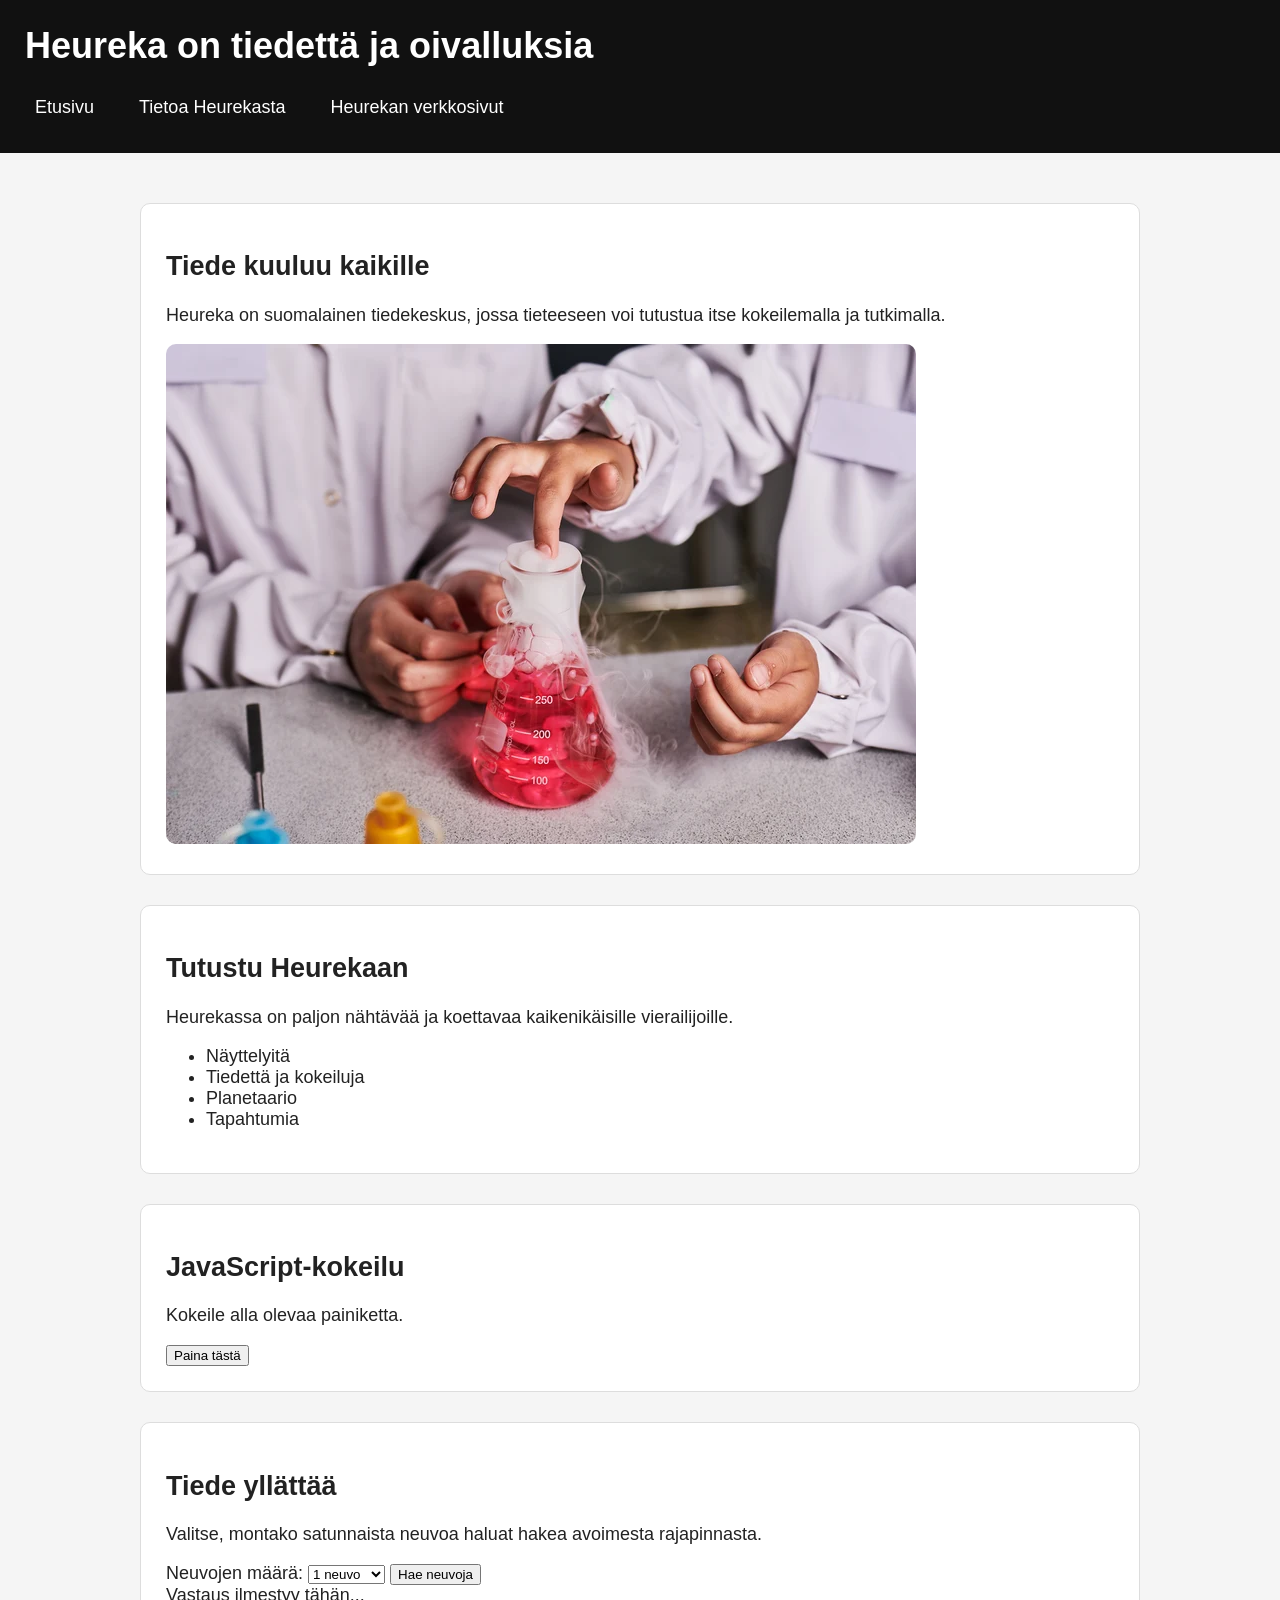
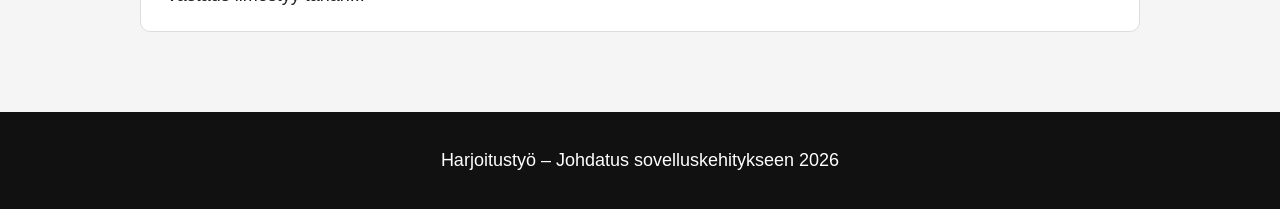
<file: index.html>
<!DOCTYPE html>
<html lang="fi">

<head>
    <meta charset="UTF-8">
    <meta name="viewport" content="width=device-width, initial-scale=1.0">
    <title>Heureka – Tiedekeskus</title>
    <link rel="stylesheet" href="style.css">
</head>

<body>

    <header>
        <h1>Heureka on tiedettä ja oivalluksia</h1>

        <nav>
            <a href="index.html">Etusivu</a>
            <a href="about.html">Tietoa Heurekasta</a>
            <a href="https://www.heureka.fi/">Heurekan verkkosivut</a>
        </nav>
    </header>

    <main>

        <section>
            <h2>Tiede kuuluu kaikille</h2>

            <p>
                Heureka on suomalainen tiedekeskus, jossa tieteeseen
                voi tutustua itse kokeilemalla ja tutkimalla.
            </p>

            <img src="images/heureka.jpg"
                 alt="Tiedekeskus Heureka">
        </section>

        <section>
            <h2>Tutustu Heurekaan</h2>

            <p>
                Heurekassa on paljon nähtävää ja koettavaa
                kaikenikäisille vierailijoille.
            </p>

            <ul>
                <li>Näyttelyitä</li>
                <li>Tiedettä ja kokeiluja</li>
                <li>Planetaario</li>
                <li>Tapahtumia</li>
            </ul>
        </section>

        <section>
            <h2>JavaScript-kokeilu</h2>

            <p>Kokeile alla olevaa painiketta.</p>

            <button onclick="naytaViesti()">Paina tästä</button>
        </section>

        <section>
            <h2>Tiede yllättää</h2>

            <p>
                Valitse, montako satunnaista neuvoa haluat hakea
                avoimesta rajapinnasta.
            </p>

            <label for="maara">Neuvojen määrä:</label>

            <select id="maara">
                <option value="1">1 neuvo</option>
                <option value="2">2 neuvoa</option>
                <option value="3">3 neuvoa</option>
            </select>

            <button id="haeNappi">Hae neuvoja</button>

            <div id="tulosTeksti">
                Vastaus ilmestyy tähän...
            </div>
        </section>

    </main>

    <footer>
        <p>Harjoitustyö – Johdatus sovelluskehitykseen 2026</p>
    </footer>

    <script src="script.js"></script>

</body>

</html>
</file>
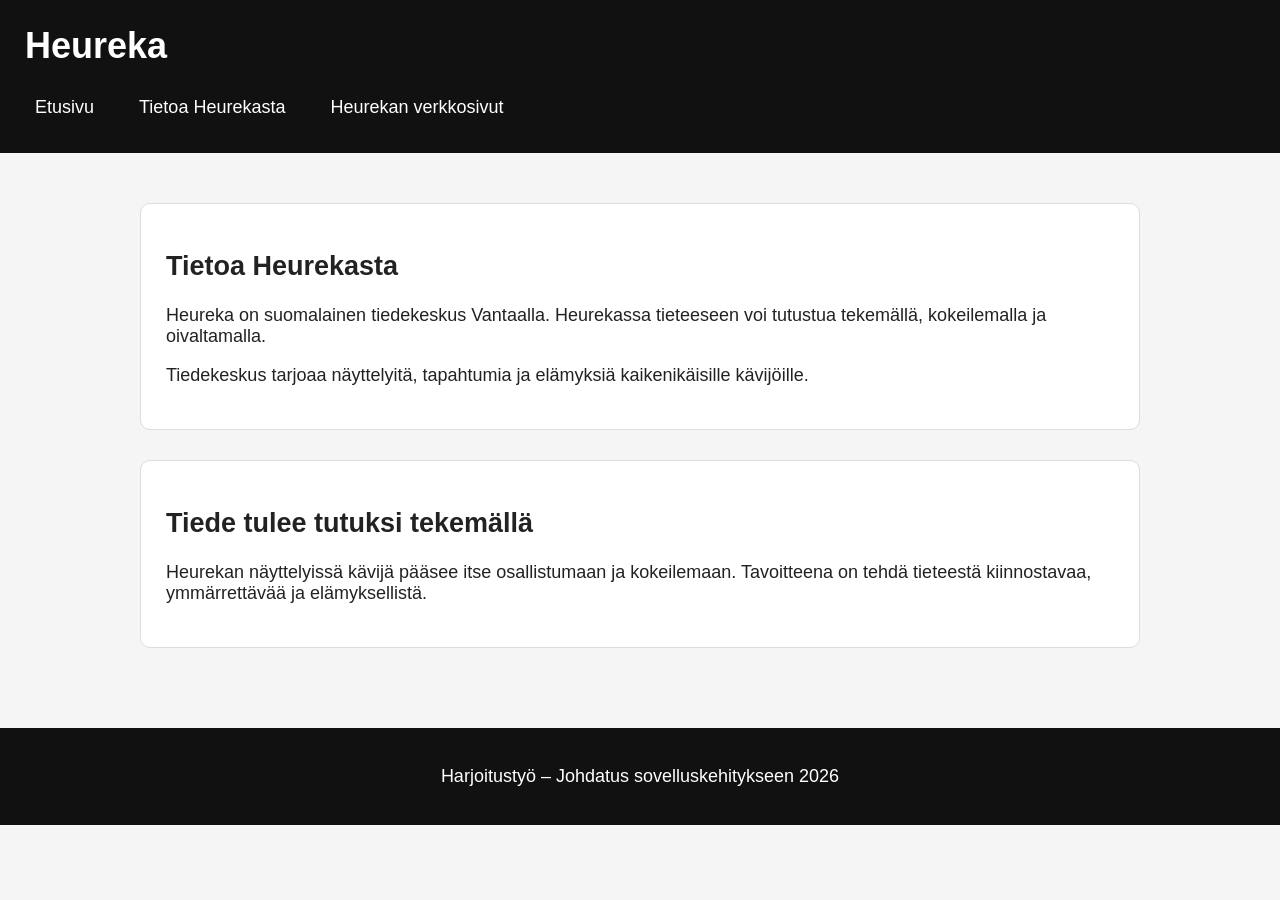
<file: about.html>
<!DOCTYPE html>
<html lang="fi">

<head>
    <meta charset="UTF-8">
    <meta name="viewport" content="width=device-width, initial-scale=1.0">
    <title>Tietoa Heurekasta</title>
    <link rel="stylesheet" href="style.css">
</head>

<body>

    <header>
        <h1>Heureka</h1>

        <nav>
            <a href="index.html">Etusivu</a>
            <a href="about.html">Tietoa Heurekasta</a>
            <a href="https://www.heureka.fi/">Heurekan verkkosivut</a>
        </nav>
    </header>

    <main>

        <section>
            <h2>Tietoa Heurekasta</h2>

            <p>
                Heureka on suomalainen tiedekeskus Vantaalla.
                Heurekassa tieteeseen voi tutustua tekemällä,
                kokeilemalla ja oivaltamalla.
            </p>

            <p>
                Tiedekeskus tarjoaa näyttelyitä, tapahtumia ja
                elämyksiä kaikenikäisille kävijöille.
            </p>
        </section>

        <section>
            <h2>Tiede tulee tutuksi tekemällä</h2>

            <p>
                Heurekan näyttelyissä kävijä pääsee itse
                osallistumaan ja kokeilemaan. Tavoitteena on
                tehdä tieteestä kiinnostavaa, ymmärrettävää
                ja elämyksellistä.
            </p>
        </section>

    </main>

    <footer>
        <p>Harjoitustyö – Johdatus sovelluskehitykseen 2026</p>
    </footer>

</body>

</html>
</file>
<file: style.css>
/* Sivun perusasetukset */
body {
    margin: 0;
    font-family: Arial, sans-serif;
    font-size: 18px;
    color: #222222;
    background-color: #f5f5f5;
}

/* Sivun yläosa */
header {
    background-color: #111111;
    color: white;
    padding: 25px;
}

header h1 {
    margin: 0 0 20px 0;
}

/* Navigaatio */
nav {
    display: flex;
    gap: 25px;
}

nav a {
    color: white;
    text-decoration: none;
    padding: 10px;
    border-radius: 5px;
}

nav a:hover {
    background-color: #555555;
}

/* Sivun varsinainen sisältö */
main {
    max-width: 1000px;
    margin: 30px auto;
    padding: 20px;
}

section {
    background-color: white;
    margin-bottom: 30px;
    padding: 25px;
    border: 1px solid #dddddd;
    border-radius: 10px;
}

img {
    max-width: 100%;
    height: auto;
    border-radius: 10px;
}

/* Alatunniste */
footer {
    background-color: #111111;
    color: white;
    padding: 20px;
    text-align: center;
}

/* Mobiilinäkymä */
@media (max-width: 600px) {

    nav {
        flex-direction: column;
        gap: 5px;
    }

    main {
        margin: 10px;
        padding: 10px;
    }

    body {
        font-size: 16px;
    }
}
</file>
